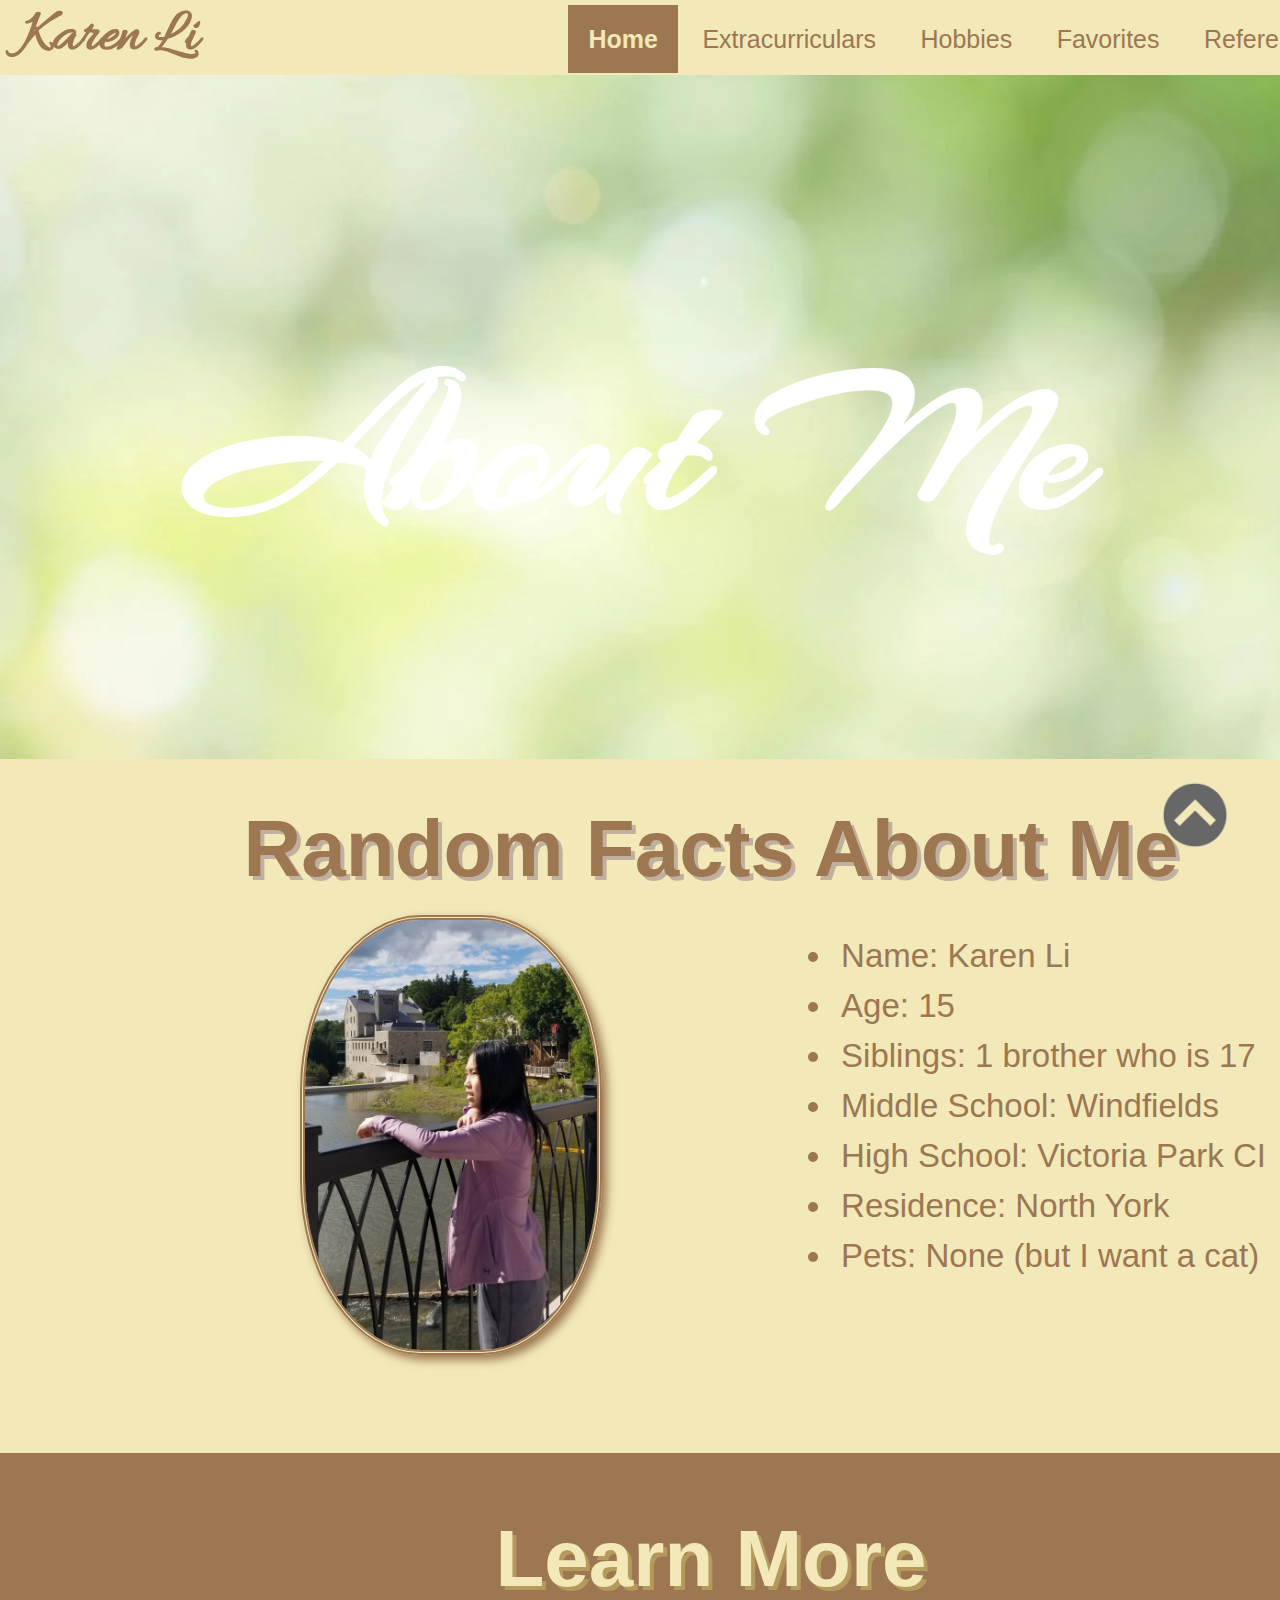
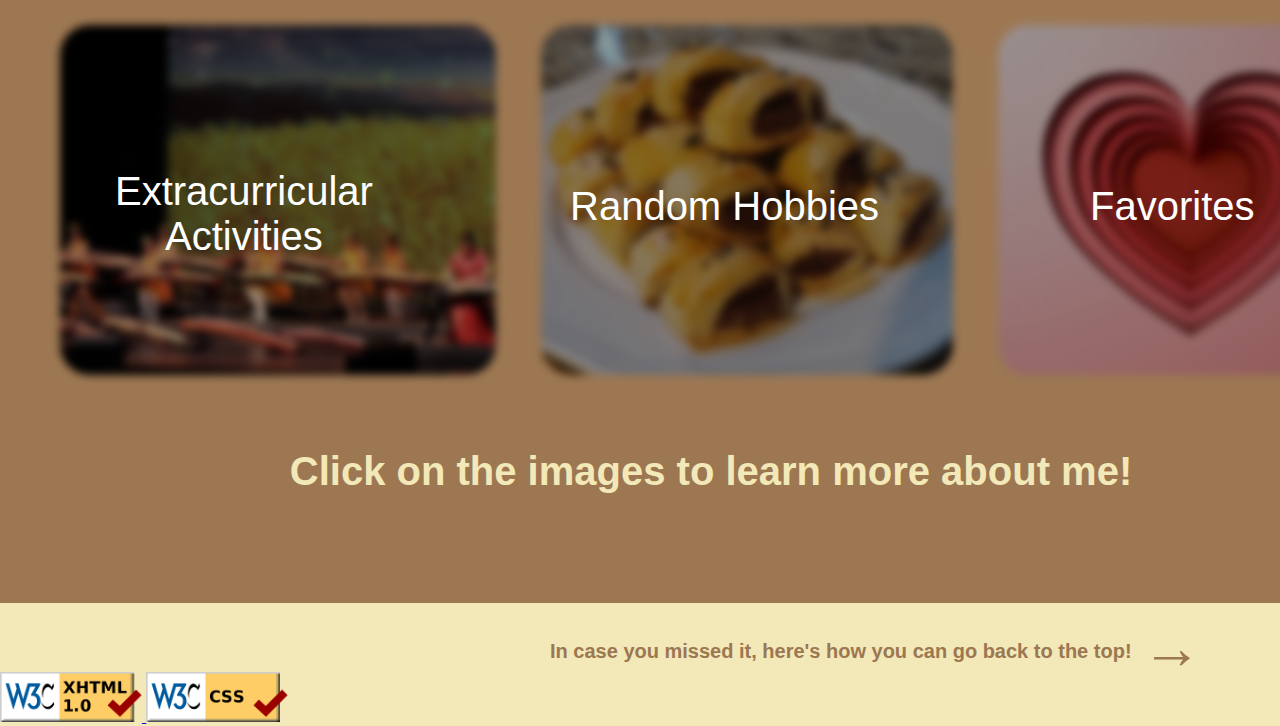
<file: index.html>
<!--Home page-->
<!doctype html>
<html lang = "EN">
	<head>
		<meta charset = "UTF-8">
		<title>Homepage</title>
		<link rel = "stylesheet" type = "text/css" href = "style.css" />

		<!--fonts-->
		<link rel="preconnect" href="https://fonts.gstatic.com">
		<link href="https://fonts.googleapis.com/css2?family=Arizonia&family=Architects+Daughter&family=Great+Vibes&family=Merienda+One&family=Allura&display=swap" rel="stylesheet">
	</head>
	
	<body>
		<div id = "wrapper">
			<!-- Navigation Bar -->
			<div class = "navBar" id = "top">
				<h1>Karen Li</h1>
				<div class = "navBarButton">
					<h2 id = "selected">Home</h2>
					<a href = "extracurriculars.html">Extracurriculars</a>
					<a href = "hobbies.html">Hobbies</a>
					<a href = "favorites.html">Favorites</a>
					<a href = "references.html">References</a>
				</div>
			</div>
			
			<!-- Front cover -->
			<div class = "background-sec">
				<img src = "images/home-background.webp" alt = "background picture"/>
				<div><h1 class = "background-text">About Me</h1></div>
			</div>
			
			<!-- Brief Info about me -->
			<div class = "brief-info">
				<h1>Random Facts About Me</h1>
				<div class = "brief-info-image"><img src = "images/me.jpg" alt = "Picture of me" /></div>
				<div class = "brief-info-text">
					<ul>
						<li>Name: Karen Li</li>
						<li>Age: 15</li>
						<li>Siblings: 1 brother who is 17</li>
						<li>Middle School: Windfields</li>
						<li>High School: Victoria Park CI</li>
						<li>Residence: North York</li>
						<li>Pets: None (but I want a cat)</li>
					</ul>	
				</div>
			</div>
			
			<!-- Learn More Section -->
			<div class = "learn-more">
				<h1>Learn More</h1>
				<div class = "container">
					<a href="extracurriculars.html"><img src = "images/home-extracurri.jpg" alt = "Extracurriculars Picture" /></a>
					<a href="hobbies.html"><img src = "images/home-hobbies.jpg" alt = "Hobbies Picture" /></a>
					<a href="favorites.html"><img src = "images/home-favorites.jpg" alt = "Favorites Picture" /></a>
					<div class = "learn-more-text" id = "extracurriculars-text">
						<a href = "extracurriculars.html">Extracurricular <br> Activities</a>
					</div>
					<div class = "learn-more-text" id = "hobbies-text">
						<a href = "hobbies.html">Random Hobbies</a>
					</div>
					<div class = "learn-more-text" id = "favorites-text">
						<a href = "favorites.html">Favorites</a>
					</div>
				</div>
				
				<h2>Click on the images to learn more about me!</h2>
			</div>
			
			<!-- Go back to the top icon-->
			<div class = "icon">
				<a href = #top>
					<img src = "images/backIcon.jpg" alt = "Back Icon"/>
				</a>
				<span class = "back-text">Back to Top</span>
			</div>
			
			<!-- Text telling user to go back to top -->
			<div class = "back-to-top">
				<h1>In case you missed it, here's how you can go back to the top! </h1>
			</div>
			
			<!-- Validation -->
			<div class = "validation">
				<a href = "https://validator.w3.org/nu/?doc=https%3A%2F%2Fkarenli01.github.io%2FHome%2F">
					<img src = "images/html-validator.png" alt = "html validator image" />
				</a>
				<a href = "https://jigsaw.w3.org/css-validator/validator?uri=https%3A%2F%2Fkarenli01.github.io%2FHome%2Fstyle.css&profile=css3svg&usermedium=all&warning=1&vextwarning=&lang=en">
					<img src = "images/css-validator.png" alt = "css validator image" />
				</a>
			</div>	
		</div>
	</body>
</html>
</file>
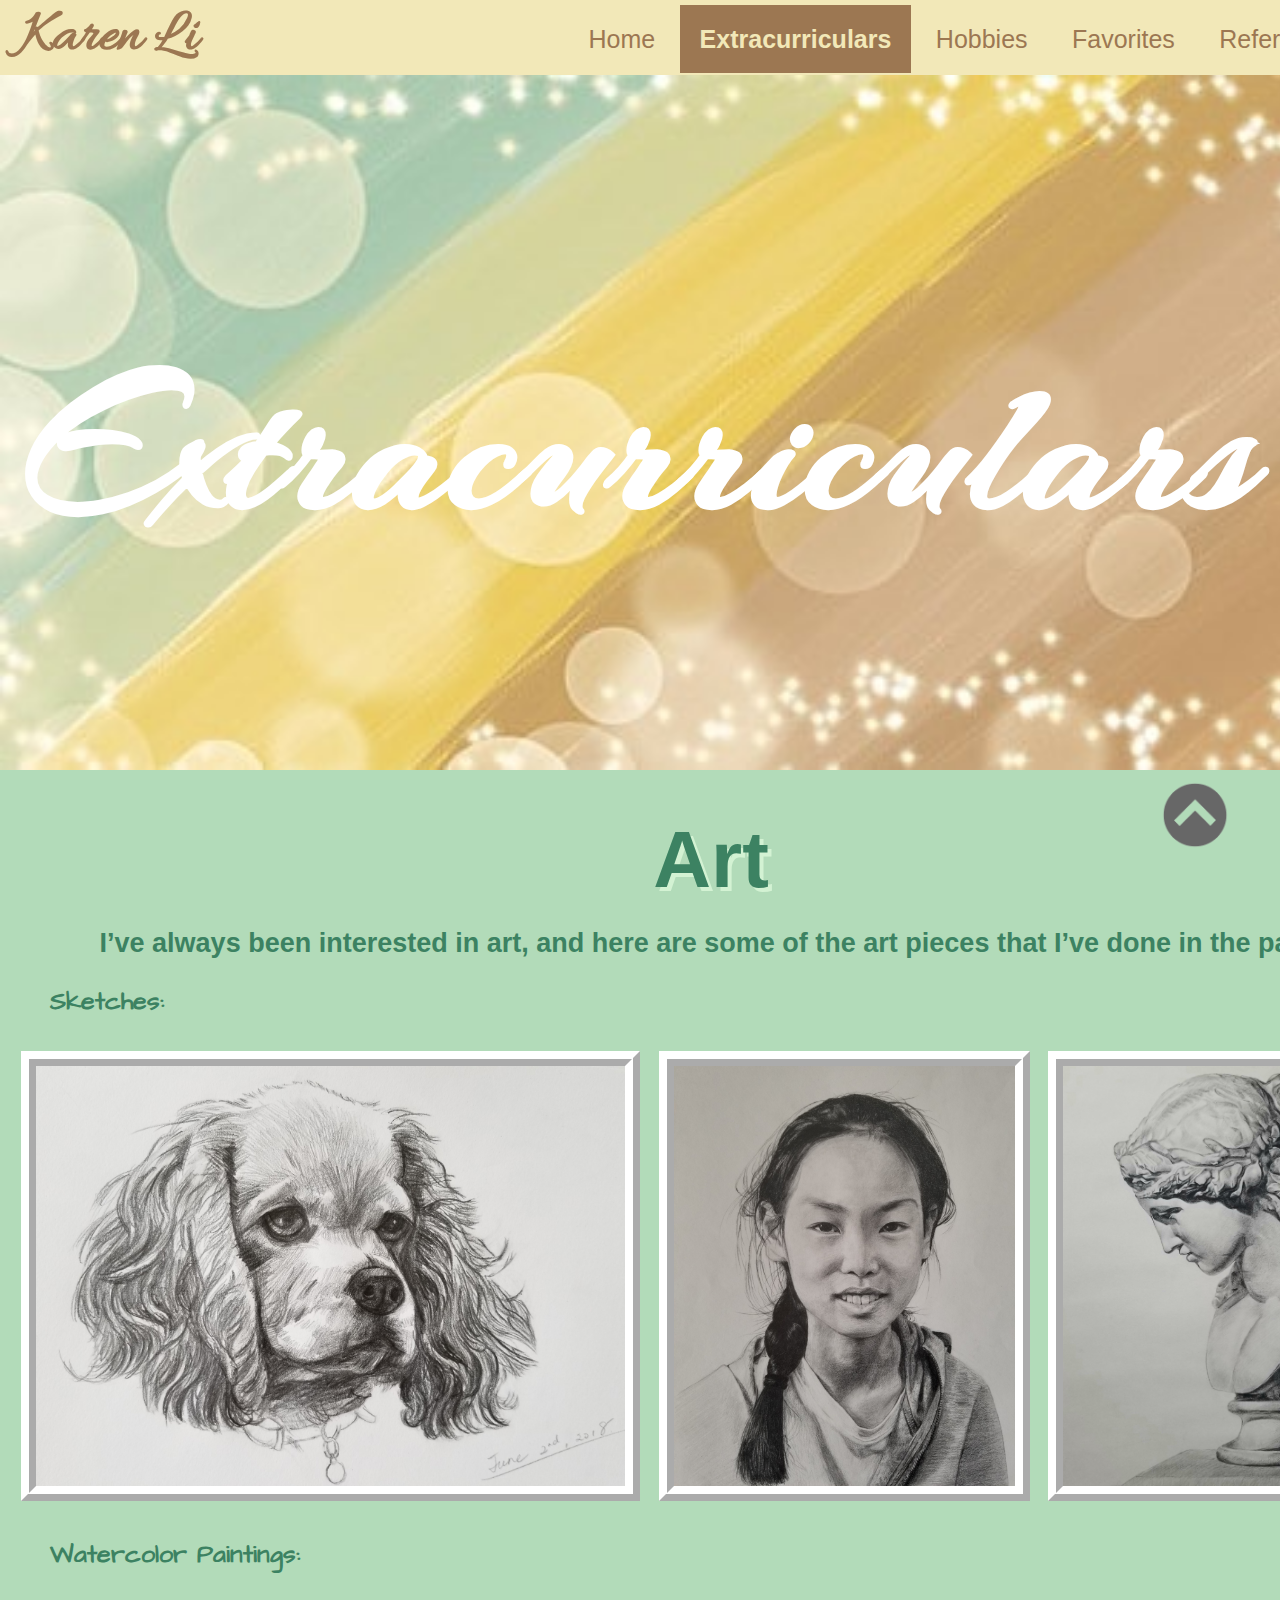
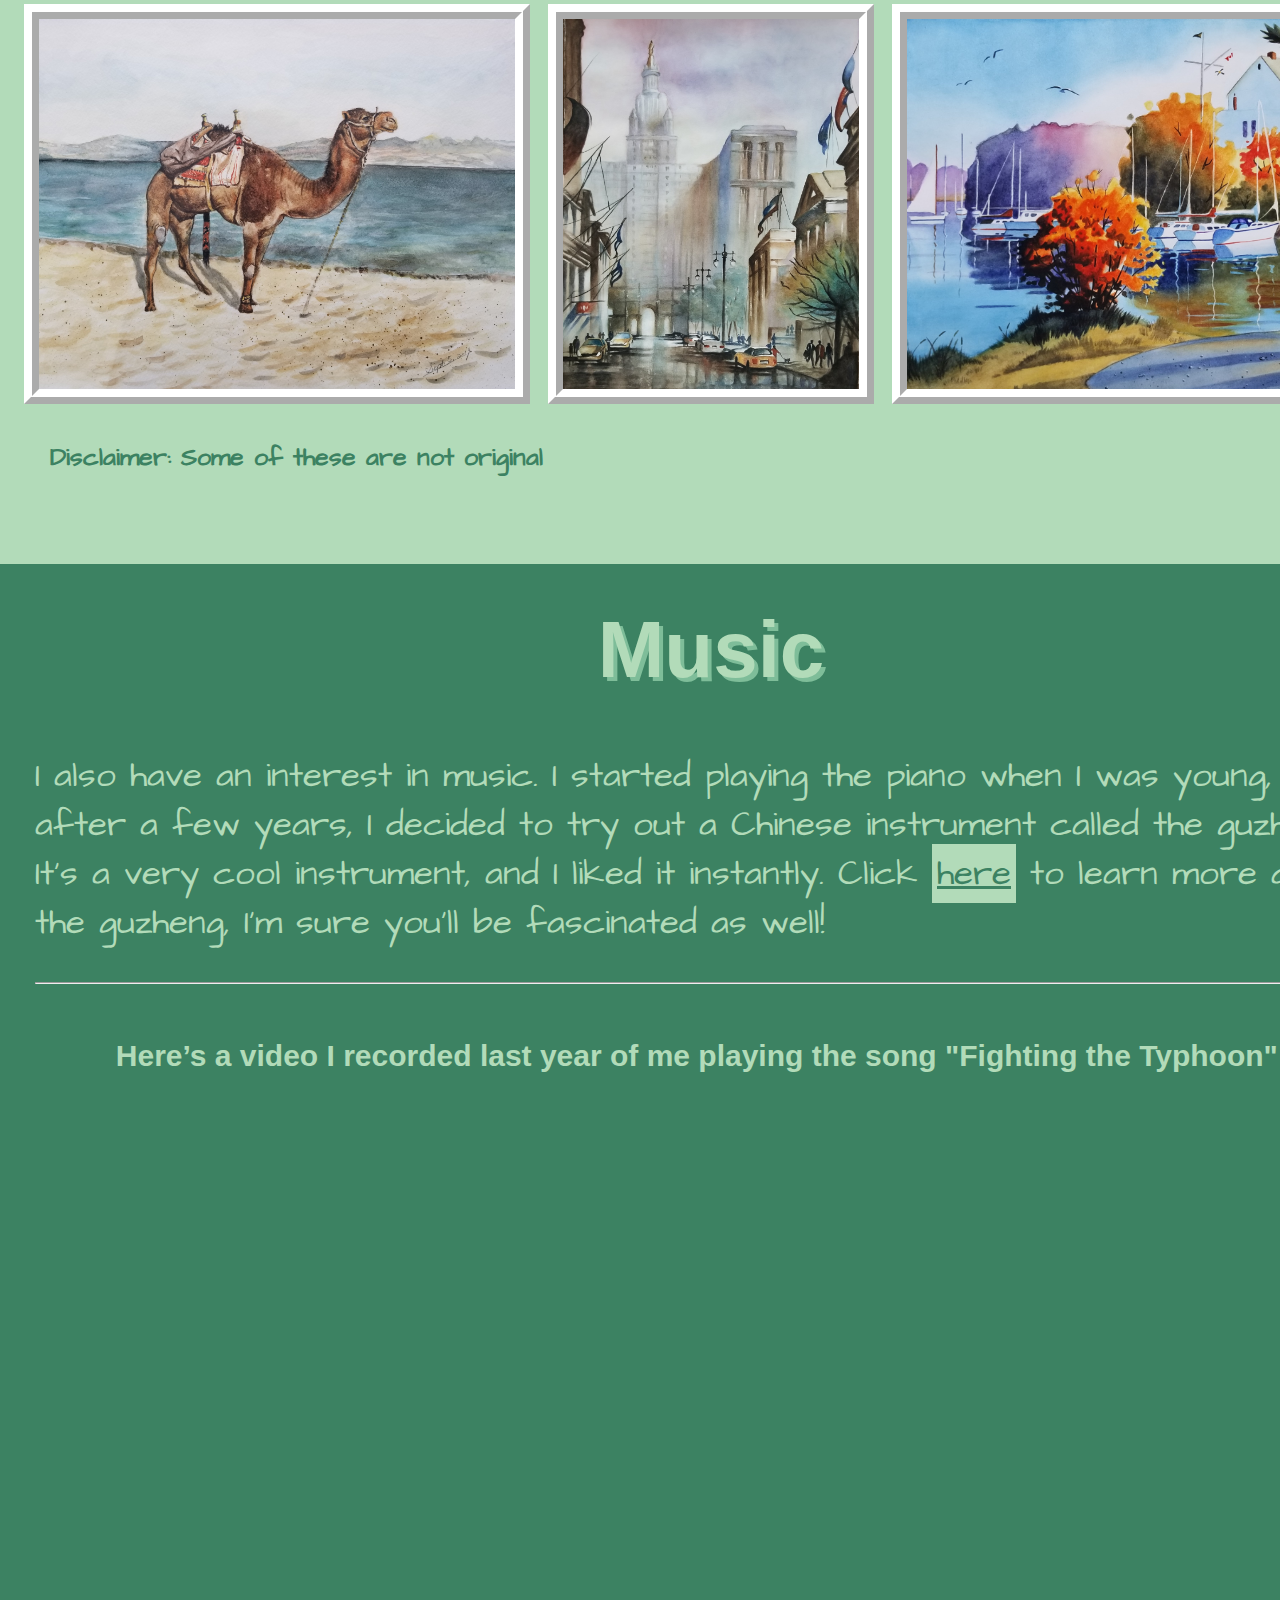
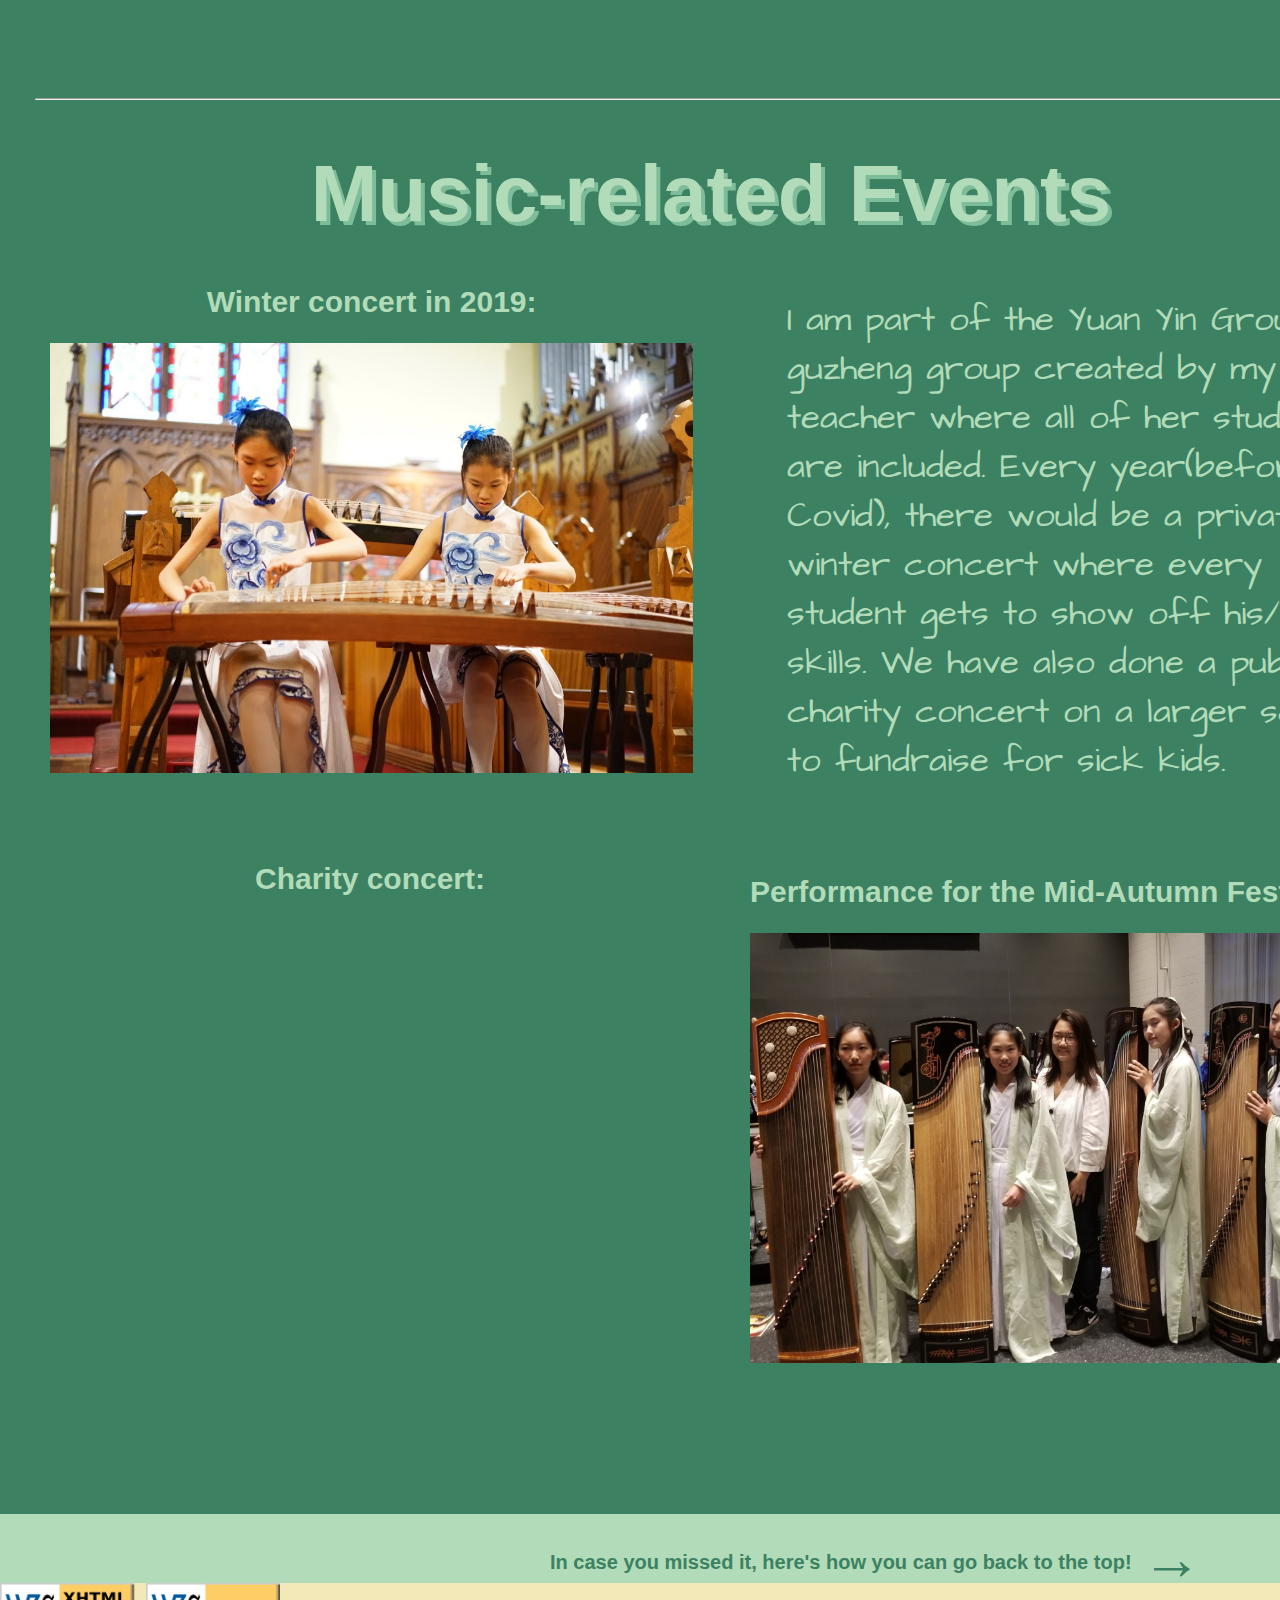
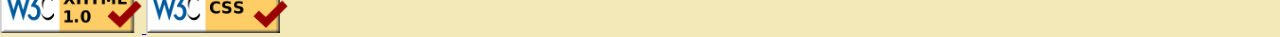
<file: extracurriculars.html>
<!--Extracurriculars page-->
<!doctype html>
<html lang = "EN">
	<head>
		<meta charset = "UTF-8">
		<title>Extracurricular Activities</title>
		<link rel = "stylesheet" type = "text/css" href = "style.css" />

		<!--fonts-->
		<link rel="preconnect" href="https://fonts.gstatic.com">
		<link href="https://fonts.googleapis.com/css2?family=Arizonia&family=Architects+Daughter&family=Great+Vibes&family=Merienda+One&family=Allura&display=swap" rel="stylesheet">
	</head>
	
	<body class = "extracurriculars">
		<div id = "wrapper">
			<!-- Navigation Bar -->
			<div class = "navBar" id = "top">
				<h1>Karen Li</h1>
				<div class = "navBarButton">
					<a href = "index.html">Home</a>
					<h2 id = "selected">Extracurriculars</h2>
					<a href = "hobbies.html">Hobbies</a>
					<a href = "favorites.html">Favorites</a>
					<a href = "references.html">References</a>
				</div>
			</div>
			
			<!-- Front cover -->
			<div class = "background-sec">
				<img src = "images/extracurriculars-background.jpg" alt = "background picture"/>
				<div><h1 class = "background-text">Extracurriculars</h1></div>
			</div>
			
			<!-- Art section -->
			<div class = "art">
				<h1>Art</h1>
				<h2>I’ve always been interested in art, and here are some of the art pieces that I’ve done in the past:</h2>
				<p>Sketches:</p>
				<div class = "sketches">
					<img src = "images/sketch1.jpg" alt = "my artwork" />
					<img src = "images/sketch2.jpg" alt = "my artwork" />
					<img src = "images/sketch3.jpg" alt = "my artwork" />
				</div>
				<p>Watercolor Paintings:</p>
				<div class = "paintings">
					<img src = "images/painting1.jpg" alt = "my artwork" />
					<img src = "images/painting2.jpg" alt = "my artwork" />
					<img src = "images/painting3.jpg" alt = "my artwork" />
				</div>
				<p>Disclaimer: Some of these are not original</p>
			</div>
			
			<!-- Music section -->
			<div class = "music">
				<h1>Music</h1>
				<p>
					I also have an interest in music. I started playing the piano when I was young, but after a few years, I decided to try out a 
					Chinese instrument called the guzheng. It’s a very cool instrument, and I liked it instantly. Click 
					<a href = "https://en.wikipedia.org/wiki/Guzheng">here</a> to learn more about the guzheng, I’m sure you’ll be fascinated as well! 
				</p>
				<hr>
				<h2>Here’s a video I recorded last year of me playing the song &quot;Fighting the Typhoon&quot; :</h2>
				<iframe id = "vid1" src="https://www.youtube.com/embed/RfF62JiiatY" title="YouTube video player" allow="accelerometer; autoplay; clipboard-write; encrypted-media; gyroscope; picture-in-picture" allowfullscreen></iframe>
				
				<hr>
				
				<!--Music Events section-->
				<h1>Music-related Events</h1>
				<div class = "event1">
					<h2 id = "event1">Winter concert in 2019:</h2>
					<img src = "images/event1.jpg" alt = "image of a performance"/>
				</div>
				
				<p class = "event-text">
					I am part of the Yuan Yin Group, a guzheng group created by my teacher where all of her students are included. Every year(before Covid), 
					there would be a private winter concert where every student gets to show off his/her skills. We have also done a public charity concert on a
					larger scale to fundraise for sick kids.
				</p>
				
				<div class = "event2">
					<h2>Charity concert:</h2>
					<iframe id = "vid2" src="https://www.youtube.com/embed/Hv77-uKH-is" title="YouTube video player" allow="accelerometer; autoplay; clipboard-write; encrypted-media; gyroscope; picture-in-picture" allowfullscreen></iframe>
				</div>
				
				<div class = "event3" >
					<h2>Performance for the Mid-Autumn Festival:</h2>
					<img src = "images/event3.jpg" alt = "image of a performance"/>
				</div>

			</div>
			
			<!-- Text telling user to go back to top -->
			<div class = "back-to-top" id = "extracurriculars-back">
				<h1>In case you missed it, here's how you can go back to the top! </h1>
			</div>
			
			<!-- Go back to the top icon-->
			<div class = "icon">
				<a href = #top>
					<img src = "images/backIcon.jpg" alt = "Back Icon"/>
				</a>
				<span class = "back-text" id = "extracurriculars-icon">Back to Top</span>
			</div>
			
			<!-- Validation -->
			<div class = "validation">
				<a href = "https://validator.w3.org/nu/?doc=https%3A%2F%2Fkarenli01.github.io%2FHome%2Fextracurriculars.html">
					<img src = "images/html-validator.png" alt = "html validator image" />
				</a>
				<a href = "https://jigsaw.w3.org/css-validator/validator?uri=https%3A%2F%2Fkarenli01.github.io%2FHome%2Fstyle.css&profile=css3svg&usermedium=all&warning=1&vextwarning=&lang=en">
					<img src = "images/css-validator.png" alt = "css validator image" />
				</a>
			</div>	
		</div>
	</body>
</html>
</file>
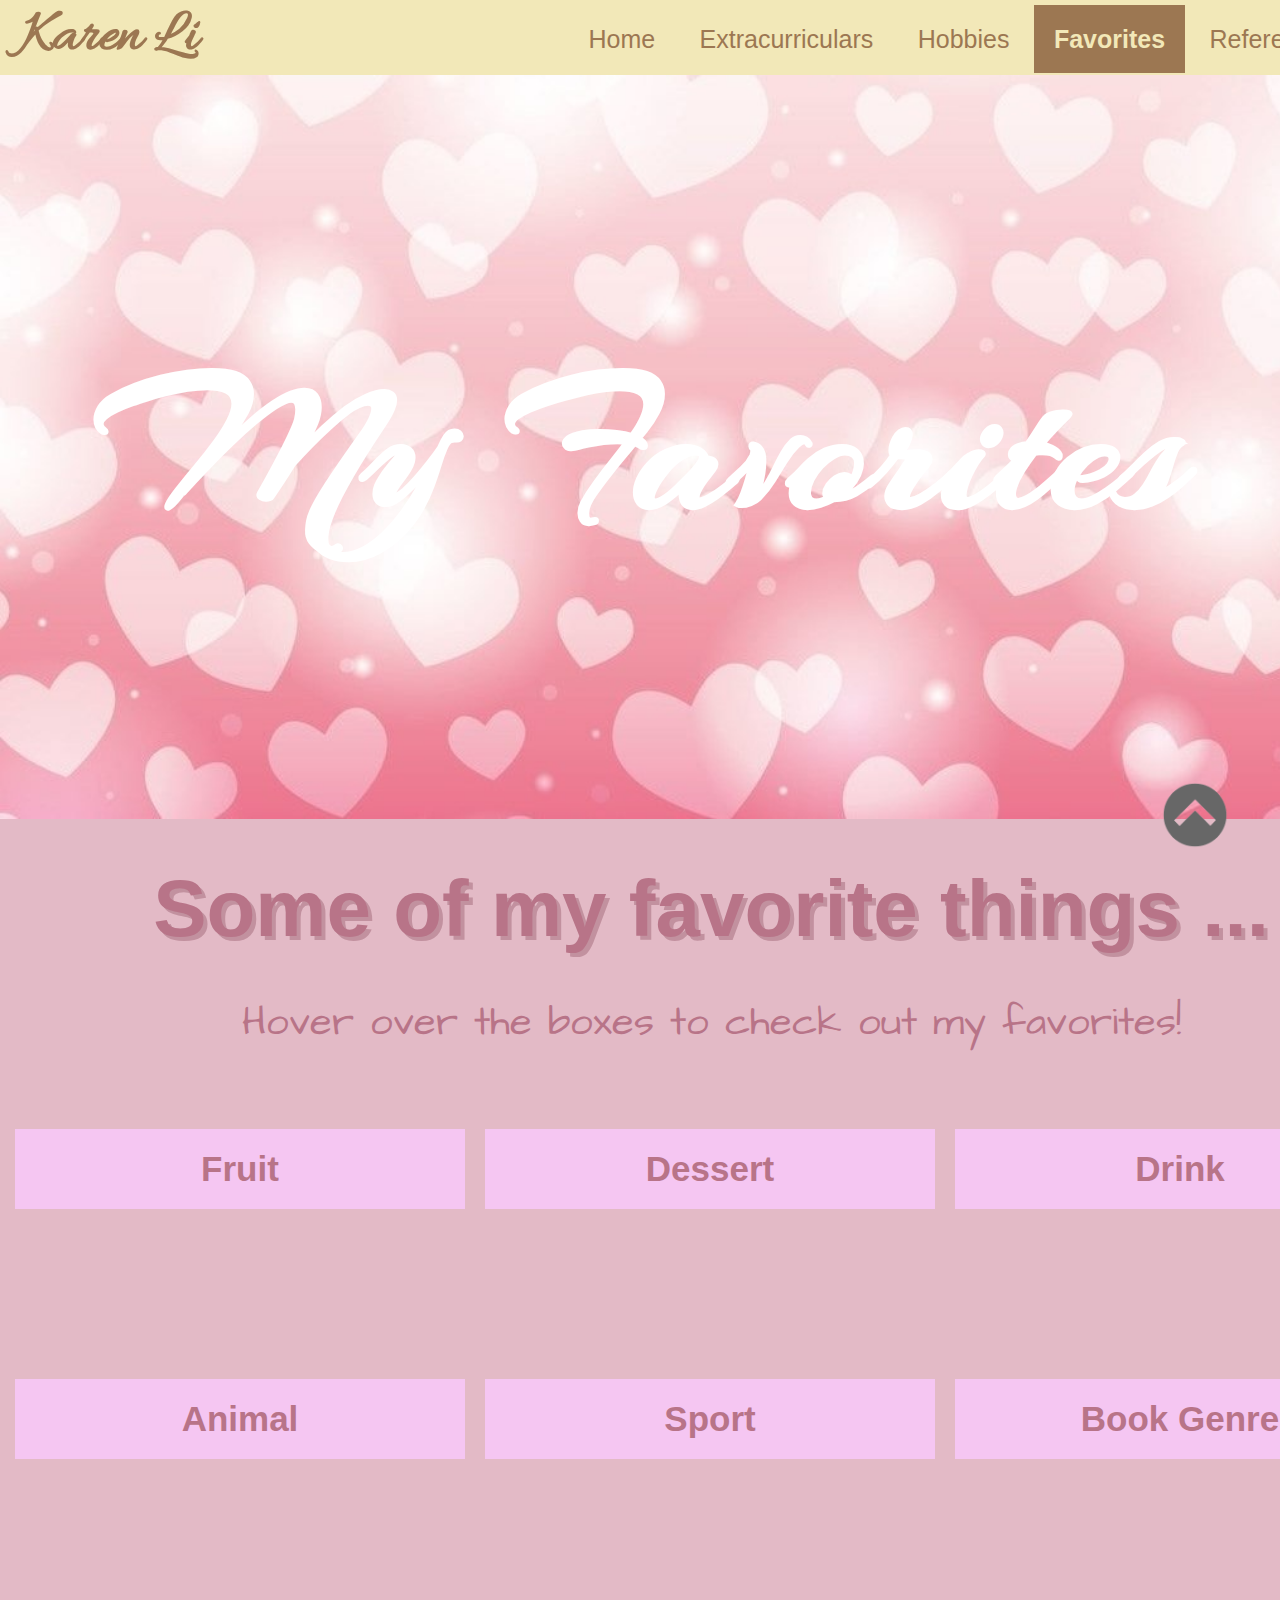
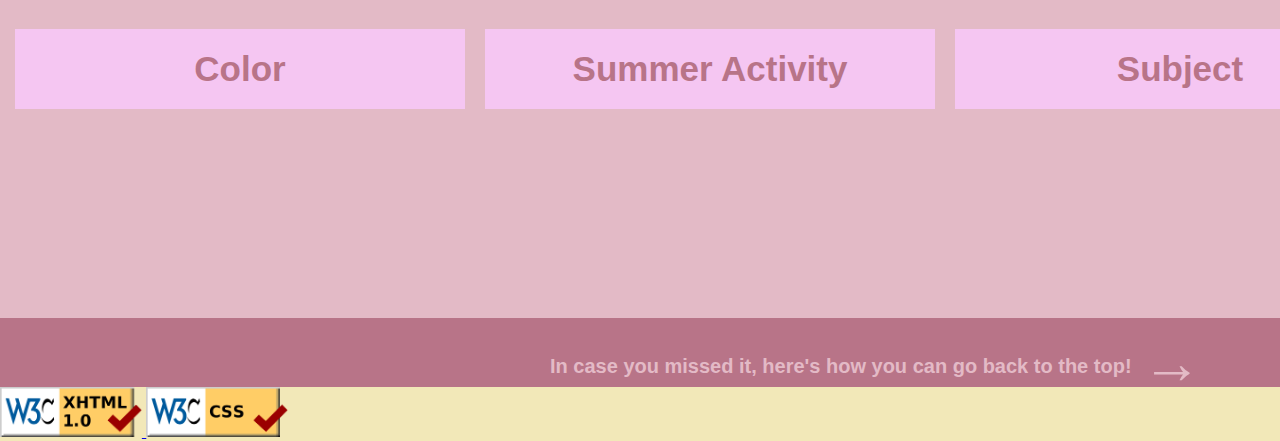
<file: favorites.html>
<!--Favorites page-->
<!doctype html>
<html lang = "EN">
	<head>
		<meta charset = "UTF-8">
		<title>Favorites</title>
		<link rel = "stylesheet" type = "text/css" href = "style.css" />

		<!--fonts-->
		<link rel="preconnect" href="https://fonts.gstatic.com">
		<link href="https://fonts.googleapis.com/css2?family=Arizonia&family=Architects+Daughter&family=Great+Vibes&family=Merienda+One&family=Allura&display=swap" rel="stylesheet">
	</head>
	
	<body class = "favorites">
		<div id = "wrapper">
			<!-- Navigation Bar -->
			<div class = "navBar" id = "top">
				<h1>Karen Li</h1>
				<div class = "navBarButton">
					<a href = "index.html">Home</a>
					<a href = "extracurriculars.html">Extracurriculars</a>
					<a href = "hobbies.html">Hobbies</a>
					<h2 id = "selected">Favorites</h2>
					<a href = "references.html">References</a>
				</div>
			</div>
			
			<!-- Front cover -->
			<div class = "background-sec">
				<img src = "images/favorites-background.jpg" alt = "background picture"/>
				<div><h1 class = "background-text">My Favorites</h1></div>
			</div>
			
			<!-- Actual Content -->
			<div class = "favorites-content">
				<h1>Some of my favorite things ...</h1>
				<p>Hover over the boxes to check out my favorites!</p>
				<div class = "fav1">
					<h2>Fruit</h2>
					<p>DURIAN!</p>
				</div>
				
				<div class = "fav2">
					<h2>Dessert</h2>
					<p>cheesecake, Oreo ice cream, mango pudding...(too many to list)</p>
				</div>
				
				<div class = "fav3">
					<h2>Drink</h2>
					<p>bubble tea</p>
				</div>
			
				<div class = "fav4">
					<h2>Animal</h2>
					<p>cat, quoka, hamster</p>
				</div>
				
				<div class = "fav5">
					<h2>Sport</h2>
					<p>Nope!</p>
				</div>
				
				<div class = "fav6">
					<h2>Book Genre</h2>
					<p>fantasy, historical/realistic fiction</p>
				</div>
				
				<div class = "fav7">
					<h2>Color</h2>
					<div class = "color color1"></div>
					<div class = "color color2"></div>
				</div>
				
				<div class = "fav8">
					<h2>Summer Activity</h2>
					<p>picnicking, travelling</p>
				</div>
				<div class = "fav8">
					<h2>Subject</h2>
					<p>science, music</p>
				</div>
			</div>
			
			<!-- Text telling user to go back to top -->
			<div class = "back-to-top" id = "favorites-back">
				<h1>In case you missed it, here's how you can go back to the top! </h1>
			</div>
			
			<!-- Go back to the top icon-->
			<div class = "icon">
				<a href = #top>
					<img src = "images/backIcon.jpg" alt = "Back Icon"/>
				</a>
				<span class = "back-text" id = "favorites-icon">Back to Top</span>
			</div>
			
			<!-- Validation -->
			<div class = "validation">
				<a href = "https://validator.w3.org/nu/?doc=https%3A%2F%2Fkarenli01.github.io%2FHome%2Ffavorites.html">
					<img src = "images/html-validator.png" alt = "html validator image" />
				</a>
				<a href = "https://jigsaw.w3.org/css-validator/validator?uri=https%3A%2F%2Fkarenli01.github.io%2FHome%2Fstyle.css&profile=css3svg&usermedium=all&warning=1&vextwarning=&lang=en">
					<img src = "images/css-validator.png" alt = "css validator image" />
				</a>
			</div>	
		</div>
	</body>
</html>
</file>
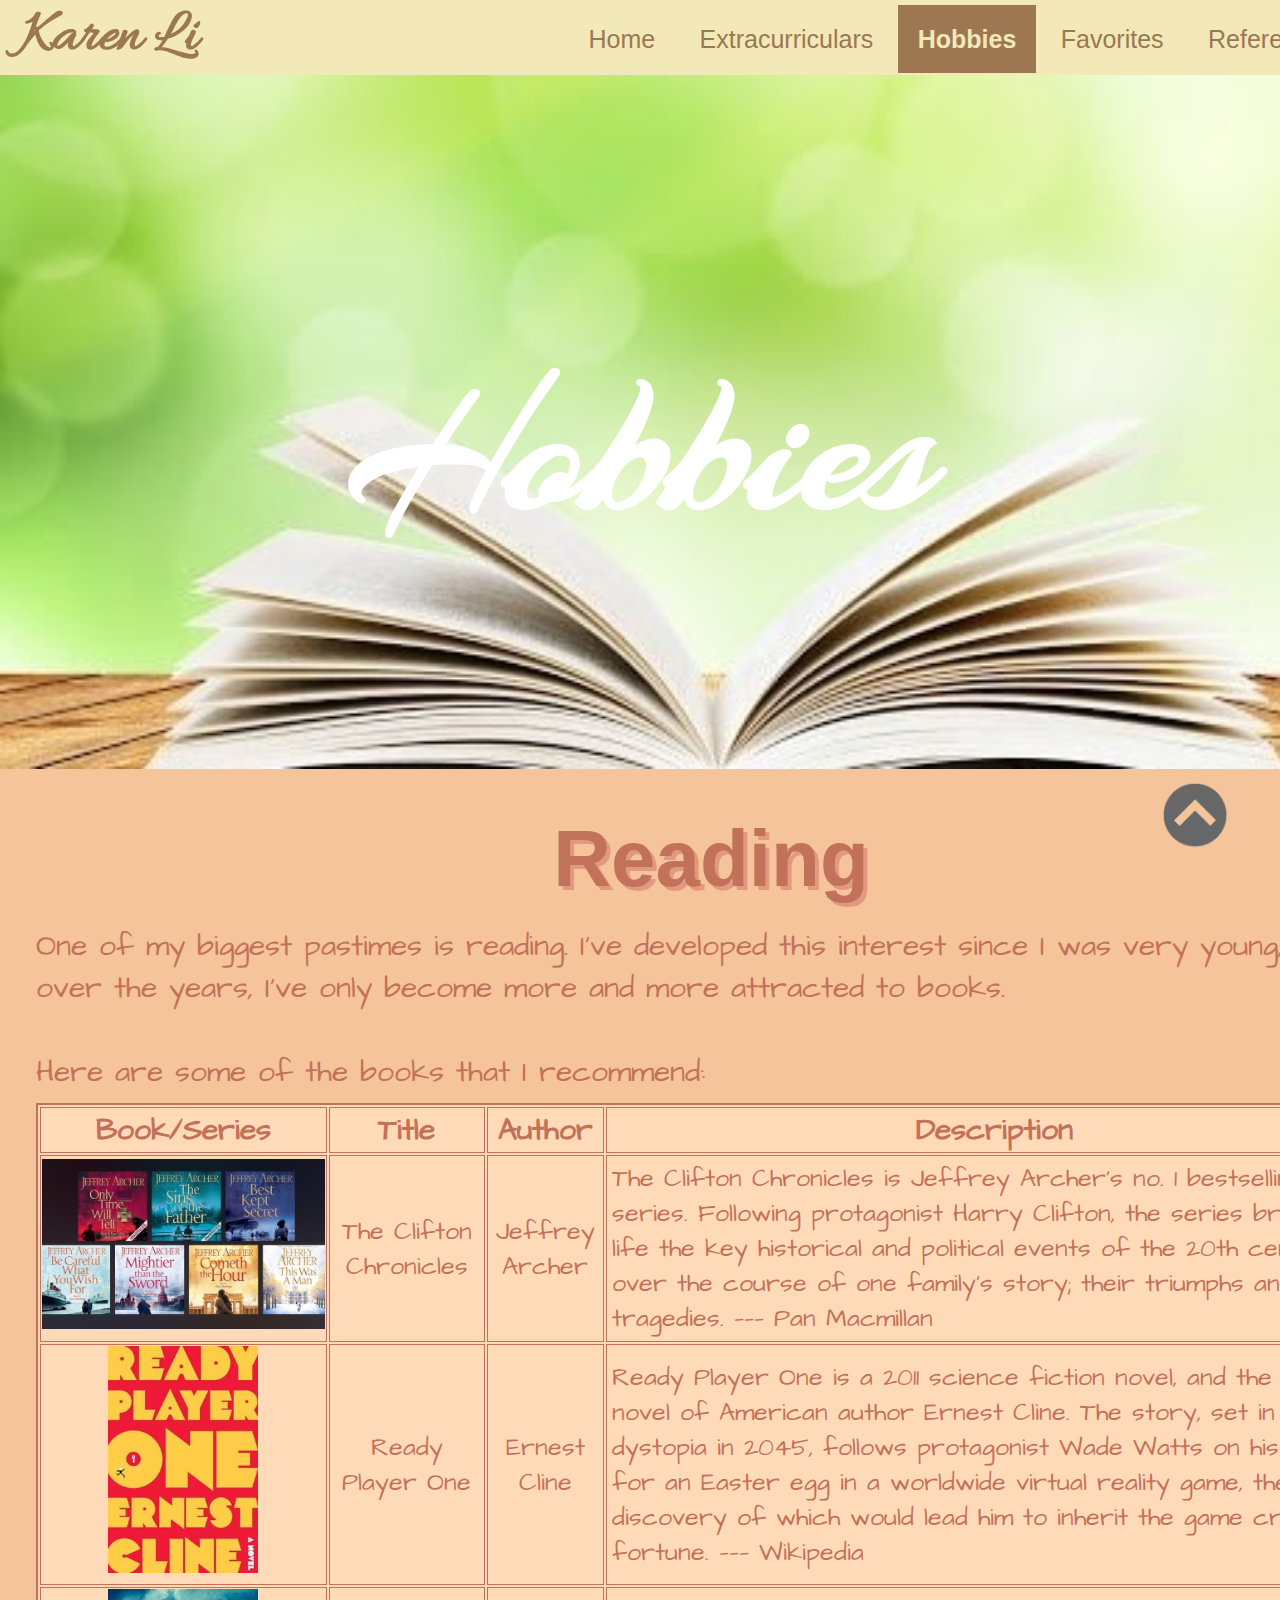
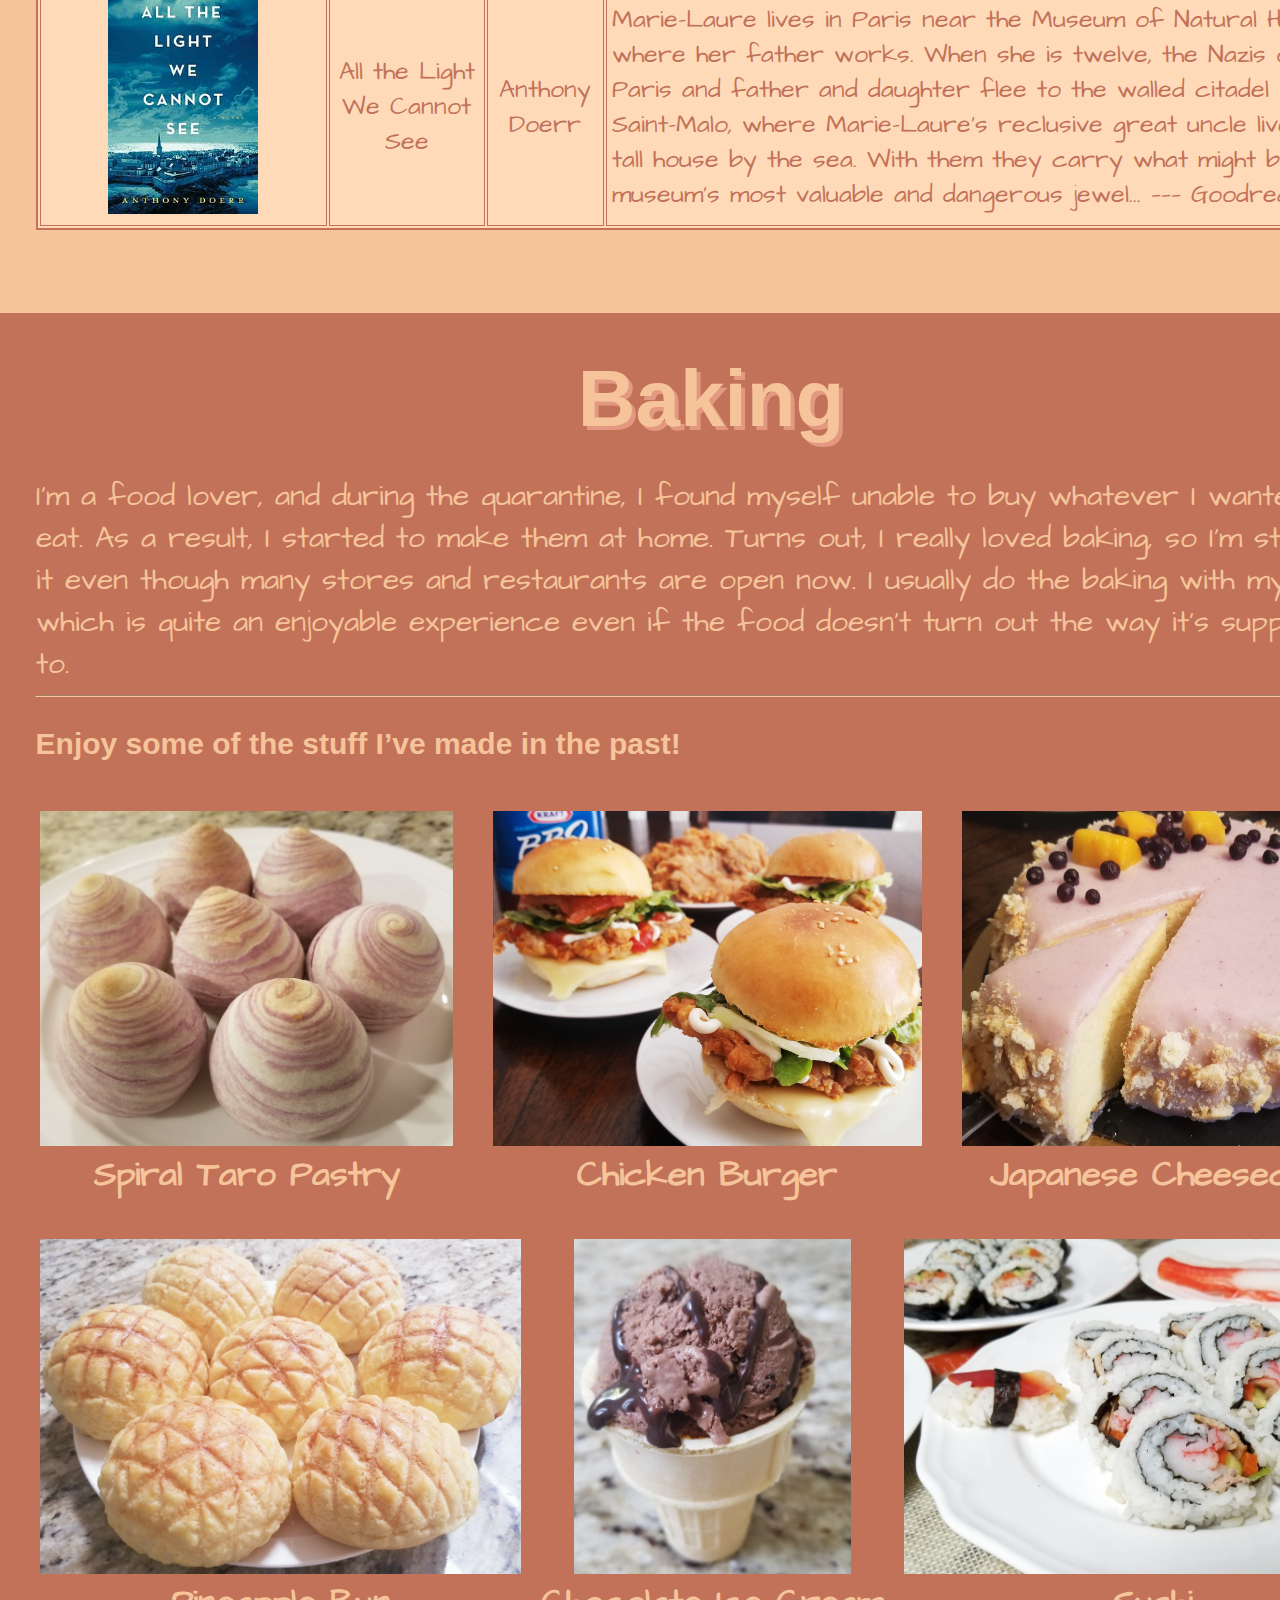
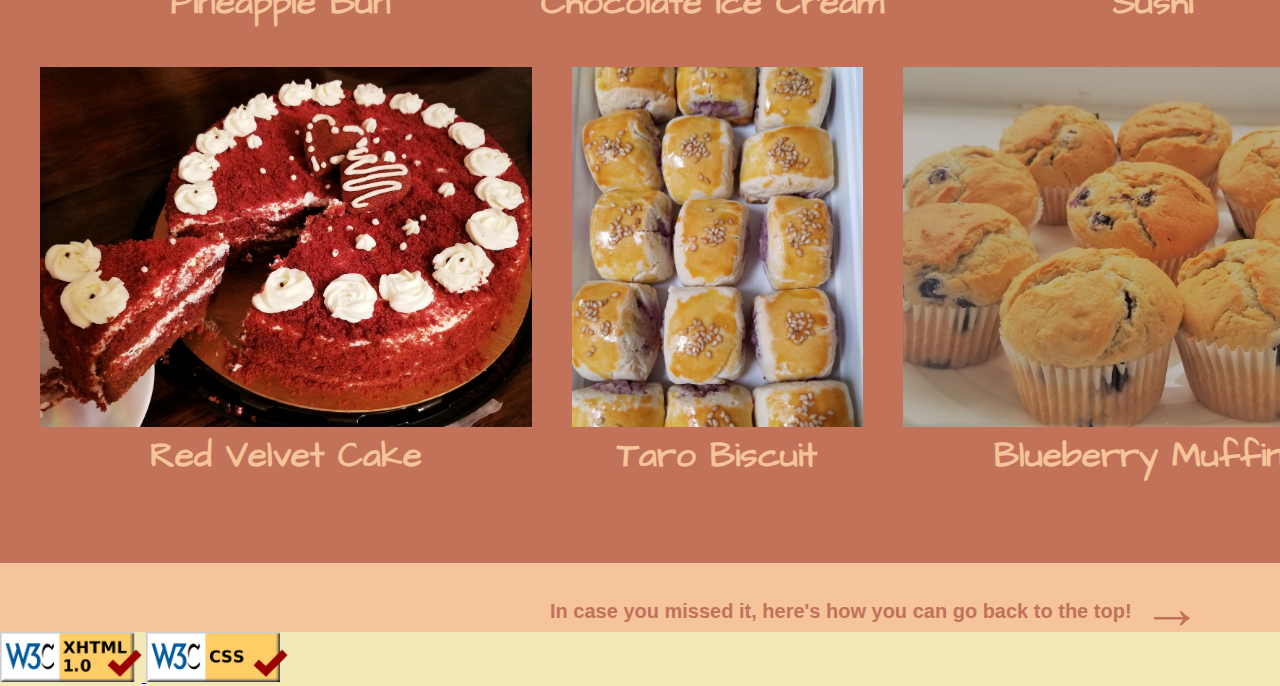
<file: hobbies.html>
<!--Hobbies page-->
<!doctype html>
<html lang = "EN">
	<head>
		<meta charset = "UTF-8">
		<title>Hobbies</title>
		<link rel = "stylesheet" type = "text/css" href = "style.css" />

		<!--fonts-->
		<link rel="preconnect" href="https://fonts.gstatic.com">
		<link href="https://fonts.googleapis.com/css2?family=Arizonia&family=Architects+Daughter&family=Great+Vibes&family=Merienda+One&family=Allura&display=swap" rel="stylesheet">
	</head>
	
	<body class = "hobbies">
		<div id = "wrapper">
			<!-- Navigation Bar -->
			<div class = "navBar" id = "top">
				<h1>Karen Li</h1>
				<div class = "navBarButton">
					<a href = "index.html">Home</a>
					<a href = "extracurriculars.html">Extracurriculars</a>
					<h2 id = "selected">Hobbies</h2>
					<a href = "favorites.html">Favorites</a>
					<a href = "references.html">References</a>
				</div>
			</div>
			
			<!-- Front cover -->
			<div class = "background-sec" id = "background-hobbies">
				<img src = "images/hobbies-background.jpg" alt = "background picture"/>
				<div><h1 class = "background-text">Hobbies</h1></div>
			</div>
			
			<!-- Reading -->
			<div class = "reading">
				<h1>Reading</h1>
				<!-- Brief text about my readying hobby -->
				<p>
					One of my biggest pastimes is reading. I’ve developed this interest since I was very young, and over the years, 
					I’ve only become more and more attracted to books. 
					<br>
					<br>
					Here are some of the books that I recommend:
				</p>
				
				<!-- Table with book recommendations -->
				<table>
					<tr>
						<th>Book/Series</th>
						<th>Title</th>
						<th>Author</th>
						<th>Description</th>
					</tr>
					<tr>
						<td><img id = "book1-image" src = "images/book1.jpg" alt = "The Clifton Chronicles image" /></td>
						<td>The Clifton Chronicles</td>
						<td>Jeffrey Archer</td>
						<td class = "description">
							The Clifton Chronicles is Jeffrey Archer's no. 1 bestselling series. Following protagonist Harry Clifton, 
							the series brings to life the key historical and political events of the 20th century over the course of one
							family's story; their triumphs and their tragedies. &mdash;&mdash;&mdash; Pan Macmillan
						</td>
					</tr>
					<tr>
						<td><img id = "book2-image" src = "images/book2.jpg" alt = "Ready Player One image" /></td>
						<td>Ready Player One</td>
						<td>Ernest Cline</td>
						<td class = "description">
							Ready Player One is a 2011 science fiction novel, and the debut novel of American author Ernest Cline. The story, 
							set in a dystopia in 2045, follows protagonist Wade Watts on his search for an Easter egg in a worldwide virtual reality  
							game, the discovery of which would lead him to inherit the game creator's fortune. &mdash;&mdash;&mdash; Wikipedia
						</td>
					</tr>
					<tr>
						<td><img id = "book3-image" src = "images/book3.jpg" alt = "All the Light We Cannot See image" /></td>
						<td>All the Light We Cannot See</td>
						<td>Anthony Doerr</td>
						<td class = "description">
							Marie-Laure lives in Paris near the Museum of Natural History, where her father works. When she is twelve, the Nazis occupy
							Paris and father and daughter flee to the walled citadel of Saint-Malo, where Marie-Laure’s reclusive great uncle lives in a tall
							house by the sea. With them they carry what might be the museum’s most valuable and dangerous jewel... &mdash;&mdash;&mdash; Goodreads
						</td>
					</tr>
				</table>
			</div>
			
			<!-- Baking -->
			<div class = "baking">
				<h1>Baking</h1>
				<p>
					I’m a food lover, and during the quarantine, I found myself unable to buy whatever I wanted to eat. As a result, I started to make them at home.
					Turns out, I really loved baking, so I’m still doing it even though many stores and restaurants are open now. I usually do the baking with my mom,
					which is quite an enjoyable experience even if the food doesn’t turn out the way it’s supposed to. 
				</p>
				<hr>
				<h2>Enjoy some of the stuff I’ve made in the past!</h2>
				<div class = "left-pic">
					<img src = "images/baking1.jpg" alt = "Spiral Taro Pastry image" />
					<h3>Spiral Taro Pastry</h3>
				</div>
				<div>
					<img src = "images/baking2.jpg" alt = "Chicken Burger image" />
					<h3>Chicken Burger</h3>
				</div>
				<div>
					<img src = "images/baking3.jpg" alt = "Japanese Cheesecake image" />
					<h3>Japanese Cheesecake</h3>
				</div>
				<div class = "left-pic">
					<img src = "images/baking4.jpg" alt = "Pineapple Bun image" />
					<h3>Pineapple Bun</h3>
				</div>
				<div>
					<img src = "images/baking5.jpg" alt = "Chocolate Ice Cream image" />
					<h3>Chocolate Ice Cream</h3>
				</div>
				<div>
					<img src = "images/baking6.jpg" alt = "Sushi image" />
					<h3>Sushi</h3>
				</div>
				<div class = "last-row left-pic">
					<img src = "images/baking7.jpg" alt = "Red Velvet Cake image" />
					<h3>Red Velvet Cake</h3>
				</div>
				<div class = "last-row">
					<img src = "images/baking8.jpg" alt = "Taro Biscuit image" />
					<h3>Taro Biscuit</h3>
				</div>
				<div class = "last-row">
					<img src = "images/baking9.jpg" alt = "Blueberry Muffin image" />
					<h3>Blueberry Muffin</h3>
				</div>
			</div>
			
			<!-- Text telling user to go back to top -->
			<div class = "back-to-top" id = "hobbies-back">
				<h1>In case you missed it, here's how you can go back to the top! </h1>
			</div>
			
			<!-- Go back to the top icon-->
			<div class = "icon">
				<a href = #top>
					<img src = "images/backIcon.jpg" alt = "Back Icon"/>
				</a>
				<span class = "back-text" id = "hobbies-icon">Back to Top</span>
			</div>
			
			<!-- Validation -->
			<div class = "validation">
				<a href = "https://validator.w3.org/nu/?doc=https%3A%2F%2Fkarenli01.github.io%2FHome%2Fhobbies.html">
					<img src = "images/html-validator.png" alt = "html validator image" />
				</a>
				<a href = "https://jigsaw.w3.org/css-validator/validator?uri=https%3A%2F%2Fkarenli01.github.io%2FHome%2Fstyle.css&profile=css3svg&usermedium=all&warning=1&vextwarning=&lang=en">
					<img src = "images/css-validator.png" alt = "css validator image" />
				</a>
			</div>	
		</div>
	</body>
</html>
</file>
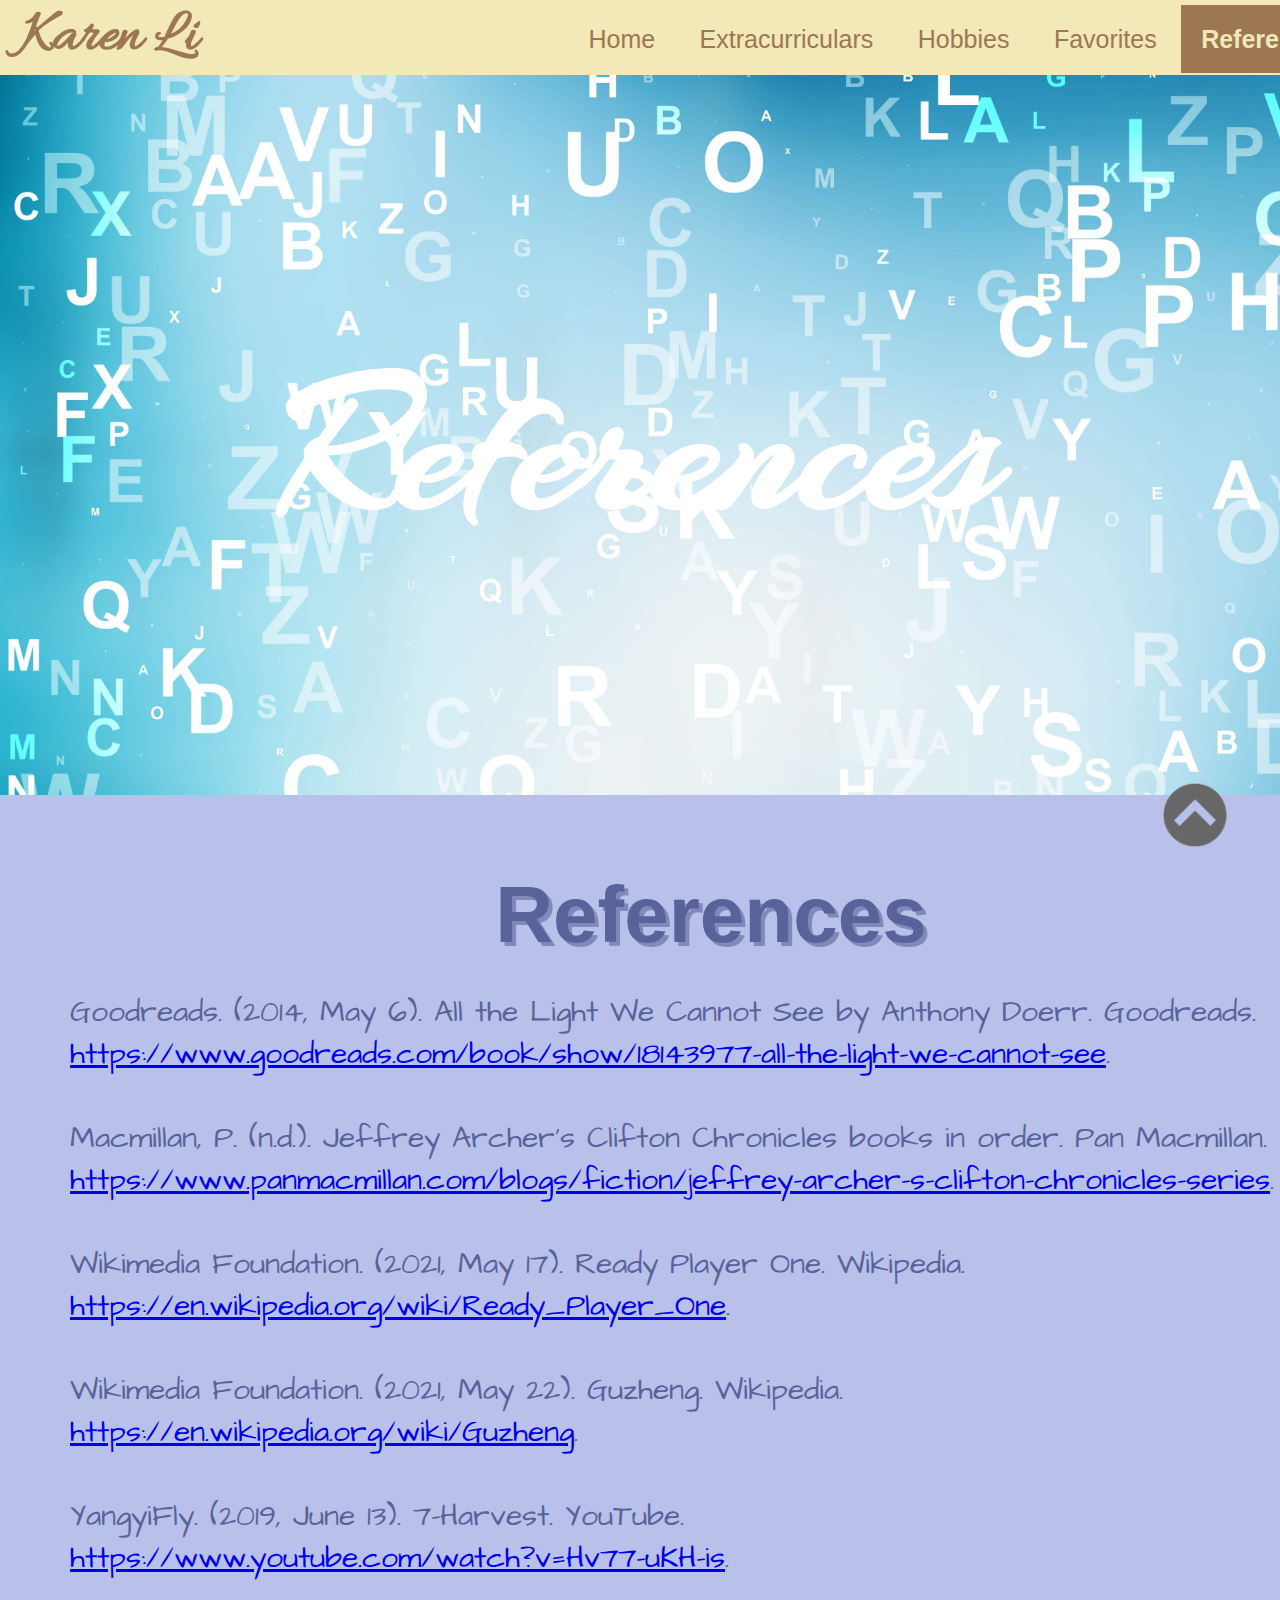
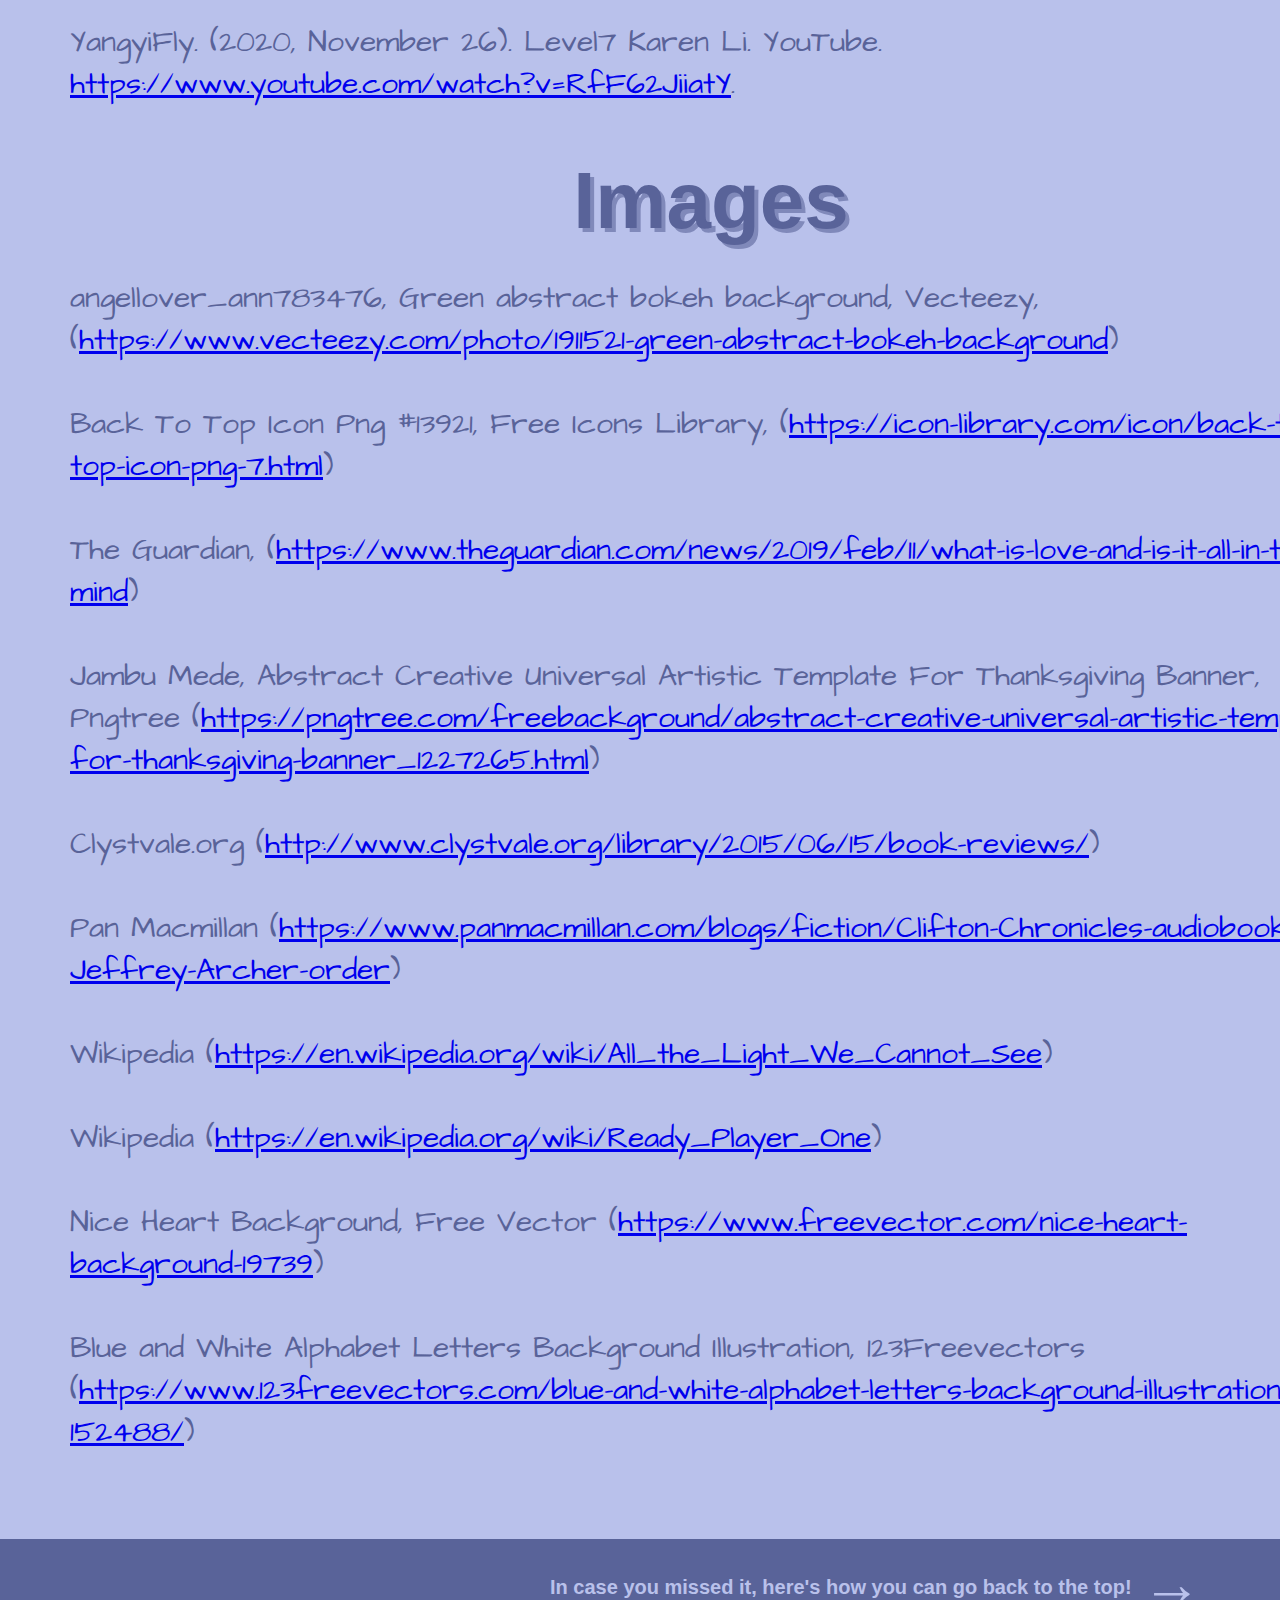
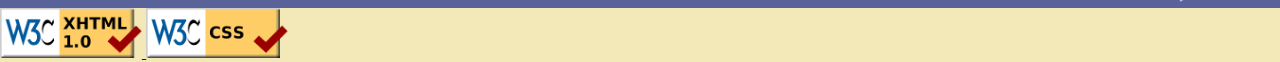
<file: references.html>
<!--Reference page-->
<!doctype html>
<html lang = "EN">
	<head>
		<meta charset = "UTF-8">
		<title>References</title>
		<link rel = "stylesheet" type = "text/css" href = "style.css" />

		<!--fonts-->
		<link rel="preconnect" href="https://fonts.gstatic.com">
		<link href="https://fonts.googleapis.com/css2?family=Arizonia&family=Architects+Daughter&family=Great+Vibes&family=Merienda+One&family=Allura&display=swap" rel="stylesheet">
	</head>
	
	<body class = "references">
		<div id = "wrapper">
			<!-- Navigation Bar -->
			<div class = "navBar" id = "top">
				<h1>Karen Li</h1>
				<div class = "navBarButton">
					<a href = "index.html">Home</a>
					<a href = "extracurriculars.html">Extracurriculars</a>
					<a href = "hobbies.html">Hobbies</a>
					<a href = "favorites.html">Favorites</a>
					<h2 id = "selected">References</h2>
				</div>
			</div>
			
			<!-- Front cover -->
			<div class = "background-sec">
				<img src = "images/references-background.jpg" alt = "background picture"/>
				<div><h1 class = "background-text">References</h1></div>
			</div>
			
			<!-- Citation list -->
			<div class = "citation-list">
				<!-- List for articles and videos -->
				<h1>References</h1>
				<p>Goodreads. (2014, May 6). All the Light We Cannot See by Anthony Doerr. Goodreads. 
					<a href = "https://www.goodreads.com/book/show/18143977-all-the-light-we-cannot-see">https://www.goodreads.com/book/show/18143977-all-the-light-we-cannot-see</a>.
					<br><br>
					Macmillan, P. (n.d.). Jeffrey Archer's Clifton Chronicles books in order. Pan Macmillan. 
					<a href = "https://www.panmacmillan.com/blogs/fiction/jeffrey-archer-s-clifton-chronicles-series.">https://www.panmacmillan.com/blogs/fiction/jeffrey-archer-s-clifton-chronicles-series</a>.
					<br><br>
					Wikimedia Foundation. (2021, May 17). Ready Player One. Wikipedia. 
					<a href = "https://en.wikipedia.org/wiki/Ready_Player_One">https://en.wikipedia.org/wiki/Ready_Player_One</a>.
					<br><br>
					Wikimedia Foundation. (2021, May 22). Guzheng. Wikipedia. 
					<a href = "https://en.wikipedia.org/wiki/Guzheng">https://en.wikipedia.org/wiki/Guzheng</a>. 
					<br><br>
					YangyiFly. (2019, June 13). 7-Harvest. YouTube. <br>
					<a href = "https://www.youtube.com/watch?v=Hv77-uKH-is">https://www.youtube.com/watch?v=Hv77-uKH-is</a>.
					<br><br>
					YangyiFly. (2020, November 26). Level7 Karen Li. YouTube. 
					<a href = "https://www.youtube.com/watch?v=RfF62JiiatY">https://www.youtube.com/watch?v=RfF62JiiatY</a>.
				</p>
				<!-- List for images -->
				<h1>Images</h1>
				<p>
					angellover_ann783476, Green abstract bokeh background, Vecteezy, 
					(<a href = "https://www.vecteezy.com/photo/1911521-green-abstract-bokeh-background">https://www.vecteezy.com/photo/1911521-green-abstract-bokeh-background</a>)
					<br><br>
					Back To Top Icon Png #13921, Free Icons Library, 
					(<a href = "https://icon-library.com/icon/back-to-top-icon-png-7.html">https://icon-library.com/icon/back-to-top-icon-png-7.html</a>)
					<br><br>
					The Guardian, 
					(<a href = "https://www.theguardian.com/news/2019/feb/11/what-is-love-and-is-it-all-in-the-mind">https://www.theguardian.com/news/2019/feb/11/what-is-love-and-is-it-all-in-the-mind</a>)
					<br><br>
					Jambu Mede, Abstract Creative Universal Artistic Template For Thanksgiving Banner, Pngtree
					(<a href = "https://pngtree.com/freebackground/abstract-creative-universal-artistic-template-for-thanksgiving-banner_1227265.html">https://pngtree.com/freebackground/abstract-creative-universal-artistic-template-for-thanksgiving-banner_1227265.html</a>)
					<br><br>
					Clystvale.org 
					(<a href = "http://www.clystvale.org/library/2015/06/15/book-reviews/">http://www.clystvale.org/library/2015/06/15/book-reviews/</a>)
					<br><br>
					Pan Macmillan
					(<a href = "https://www.panmacmillan.com/blogs/fiction/Clifton-Chronicles-audiobooks-Jeffrey-Archer-order">https://www.panmacmillan.com/blogs/fiction/Clifton-Chronicles-audiobooks-Jeffrey-Archer-order</a>)
					<br><br>
					Wikipedia (<a href = "https://en.wikipedia.org/wiki/All_the_Light_We_Cannot_See">https://en.wikipedia.org/wiki/All_the_Light_We_Cannot_See</a>)
					<br><br>
					Wikipedia (<a href = "https://en.wikipedia.org/wiki/Ready_Player_One">https://en.wikipedia.org/wiki/Ready_Player_One</a>)
					<br><br>
					Nice Heart Background, Free Vector 
					(<a href = "https://www.freevector.com/nice-heart-background-19739">https://www.freevector.com/nice-heart-background-19739</a>)
					<br><br>
					Blue and White Alphabet Letters Background Illustration, 123Freevectors 
					(<a href = "https://www.123freevectors.com/blue-and-white-alphabet-letters-background-illustration-152488/">https://www.123freevectors.com/blue-and-white-alphabet-letters-background-illustration-152488/</a>)
				</p>
			</div>
			
			<!-- Text telling user to go back to top -->
			<div class = "back-to-top" id = "references-back">
				<h1>In case you missed it, here's how you can go back to the top! </h1>
			</div>
			
			<!-- Go back to the top icon-->
			<div class = "icon">
				<a href = #top>
					<img src = "images/backIcon.jpg" alt = "Back Icon"/>
				</a>
				<span class = "back-text" id = "references-icon">Back to Top</span>
			</div>
			
			<!-- Validation -->
			<div class = "validation">
				<a href = "https://validator.w3.org/nu/?doc=https%3A%2F%2Fkarenli01.github.io%2FHome%2Freferences.html">
					<img src = "images/html-validator.png" alt = "html validator image" />
				</a>
				<a href = "https://jigsaw.w3.org/css-validator/validator?uri=https%3A%2F%2Fkarenli01.github.io%2FHome%2Fstyle.css&profile=css3svg&usermedium=all&warning=1&vextwarning=&lang=en">
					<img src = "images/css-validator.png" alt = "css validator image" />
				</a>
			</div>	
		</div>
	</body>
</html>
</file>
<file: style.css>
/* Remove default margin, set background color and font*/
html,body{
    margin:0;
    padding:0;
	background-color: #F2E8B8;
	font-family: "Merienda One", Helvetica, sans-serif;
}

p{
	font-family: "Architects Daughter", Helvetica, sans-serif;
}

hr{
	width: 95%;
}

/* Set fixed layout */
#wrapper{
	width: 1422px;
	margin: auto;
}

/* ----------------------------------Styles for homepage------------------------------ */
/* -----------Style the back to top icon----------- */
.icon img{
	width: 70px;
	height: 70px;
	position: fixed;
	bottom: 50px;
	right: 50px;
	filter: brightness(1.3);
}

.icon:hover img{
	filter: brightness(2);
}

.back-text{
	visibility: hidden;
	position: fixed;
	bottom: 25px;
	right: 25px;
	font-size: 20px;
	color: #5C4132;
}

.icon:hover .back-text{
	visibility: visible;
}

/* Smooth transition to top */
html{
  scroll-behavior: smooth;
}

/* -------------------Navigation Bar-------------------*/
.navBar{
	background-color: #F2E8B8;
}

.navBar h1{
	display: inline;
	padding-left: 20px;
	color: #9C7752;
	font-family: "Allura", Helvetica, sans-serif;
	font-size: 60px; 
}

.navBarButton{
	display: inline;
	margin-left: 365px;
}

.navBarButton a, #selected{
	color: #9C7752;
	text-align: center;
	padding: 20px;
	text-decoration: none;
	font-size: 25px;
	display: inline;
}

.navBarButton a:hover {
  background-color: #F5F1CE;
  color: #9C7752;
}

.navBarButton a:active, #selected {
  background-color: #9C7752;
  color: #F2E8B8;
}

/* ------------------Front Cover------------------- */
/* Set position of text */
.background-text{
	position: absolute;
	margin: auto;
	top: 50%;
	left: 50%;
	transform: translate(-50%, -50%);
	white-space: nowrap;
	z-index: 1;
}

/* Style background picture and text */
.background-sec img{
	height: 100%;
	width: 100%;
	animation: changeColor 10s backwards;
	animation-iteration-count: infinite;
	position: relative;
}

@keyframes changeColor{
	from{filter: hue-rotate(0deg) brightness(0.8);}
	to{filter: hue-rotate(359deg) brightness(0.8);}
}

.background-text{
	font-family: "Arizonia", Helvetica, sans-serif;
	font-size: 200px;
	color: white;
}

/* -----------------brief info about me----------------- */
.brief-info{
	background-color: #F2E8B8;
	height: 650px;
	color: #9C7752;
}

.brief-info-image{
	float: left;
	margin-left: 300px;
}

.brief-info-image img{
	height: 430px;
	border-radius: 40%;
	border: 5px double #9C7752;
	box-shadow: 5px 5px 10px #9C7752;
	transition: height 1s;
}

.brief-info img:hover{
	height: 460px;
}

.brief-info h1{
	font-size: 80px;
	text-shadow: 4px 4px #C0B0A0;
	margin: 40px 0px 20px 0px;
	text-align: center;
}

.brief-info-text{
	float: right;
	padding-right: 150px;
}

.brief-info li{
	font-size: 33px;
	padding: 6px;
	transition: color 1s, text-shadow 1s;
}

.brief-info li:hover{
	color: #5C4132;
	text-shadow: 3px 3px 3px #C0B0A0;
}

/* ----------------Learn more about me------------------*/
.learn-more{
	background-color: #9C7752;
	height: 750px;
}

.learn-more h1, .learn-more h2{
	color: #F2E8B8;
	font-size: 80px;
	text-shadow: 4px 4px #B59A5C;
	padding-top: 60px;
	text-align: center;
	margin: 0px;
}

.learn-more h2{
	font-size: 40px;
	text-shadow: none;
	padding-top: 50px;
}

.learn-more img{
	height: 350px;
	border-radius: 30px;
	margin: 20px;
	filter: blur(4px) brightness(0.6);
}

.container{
	position: relative;
	left: 40px;
}

.learn-more-text{
	position: absolute;
	bottom: 140px;
	text-align: center;
}

.learn-more-text a{
	text-decoration: none;
	color: white;
	font-size: 40px;
	font-family: "Merienda One", Helvetica, sans-serif;
}

#extracurriculars-text{
	padding-left: 75px;
}

#hobbies-text{
	padding-left: 530px;
	padding-bottom: 30px;
}

#favorites-text{
	padding-left: 1050px;
	padding-bottom: 30px;
}

/* ---------Text telling user to go back to top-------- */
.back-to-top{
	background-color: #F2E8B8;
}

.back-to-top h1{
	font-size: 20px;
	color: #9C7752;
	margin: 50px 0px 0px 550px;
	display: inline;
}

.back-to-top:after {
  content: '\2192';
  font-size: 60px;
  color: #9C7752;
  display: inline;
  position: relative;
  top: 10px;
  left: 5px;
}

/* ------------Validation pictures-------------  */
.validation{
	float: left;
}

.validation img{
	height: 50px;
}

/* ----------------------------------Styles for extracurriculars section------------------------------ */

body.extracurriculars{
	background-color: #B2DBB9;
}

/* text for back to top icon */
#extracurriculars-icon{
	color: #194F43;
}

/* ---------------------Art----------------------*/
.art{
	background-color: #B2DBB9;
	height: 1350px;
	color: #3C8262;
	text-align: center;
}

.art h1{
	font-size: 80px;
	text-shadow: 4px 4px #D3F2D3;
	margin: 40px 0px 20px 0px;

}

.art h2{
	font-size: 27px;
}

.art p{
	font-size: 25px;
	text-align: left;
	padding-left: 50px;
	font-weight: bold;
}

.art img{
	margin: 7px;
	border: white ridge 15px;
}

.sketches img{
	height: 420px;

}

.paintings img{
	height: 370px;
}

.art img:hover{
	border: Moccasin ridge 15px;
}

/* ---------------------------Music---------------------------*/
.music{
	background-color: #3C8262;
	height: 2550px;
	color: #B2DBB9;
}

.music h1{
	font-size: 80px;
	text-shadow: 4px 4px #7EBD99;
	padding: 40px 0px 20px 0px;
	margin: 0px;
	text-align: center;	
}

.music p{
	font-size: 35px;
	margin: 35px;
}

.music a{
	background-color: #B2DBB9;
	color: #3C8262;
	padding: 5px;
}

.music h2{
	font-size: 30px;
	padding: 30px 10px 0px 0px;
	text-align: center;
}

.music #vid1{
	width: 1000px;
	height: 550px;
	display: block;
	margin: 0px auto 50px auto;
	filter: brightness(1.2);
	border: none;
}

/* -------Music event -------*/
.event1 img, .event3 img, iframe{
	height: 430px;
}

.music #vid2{
	width: 650px;
	border: none;
}

h2#event1{
	padding: 0px;
}

.event1, .event2, .event3{
	margin-left: 50px;
	float: left;
}

.event-text{
	width: 600px;
	float: right;
}

.event2{
	margin-top: 30px;
}

/* Change background color for text at the bottom */
#extracurriculars-back{
	background-color: #B2DBB9;
}

#extracurriculars-back h1, #extracurriculars-back:after{
	color: #3C8262;
}

/* ----------------------------------Styles for hobbies section------------------------------ */
/* Change animation for image filter */
@keyframes changeColorHobbies{
	from{filter: hue-rotate(300deg) brightness(0.8);}
	to{filter: hue-rotate(664deg) brightness(0.8);}
}
#background-hobbies img{
	animation: changeColorHobbies 10s backwards;
	animation-iteration-count: infinite; 
}

/* Setups */
body.hobbies{
	background-color: #F5C49A;
}

/* text for back to top icon */
#hobbies-icon{
	color: #8F4535;
}

/* --------------Reading ----------------- */
.reading{
	background-color: #F5C49A;
	height: 1100px;
	color: #C27259;
	text-align: center;
}

.reading h1{
	font-size: 80px;
	text-shadow: 4px 4px #E39981;
	margin: 40px 0px 20px 0px;
}

.reading p, table{
	font-size: 30px;
	width: 95%;
	margin: 10px auto 10px auto;
}

.reading p{
	text-align: left;
}


table{
	font-family: "Architects Daughter", Helvetica, sans-serif;
	background-color: PeachPuff;
	border: 2px solid #C27259;
}

th{
	font-weight: bold;
	border: 1px solid #C27259;
}

td{
	font-size: 25px;
	border: 1px solid #C27259;
}

.description{
	text-align: left;
	padding: 5px;
}

#book1-image{
	height: 170px;
}

#book2-image, #book3-image{
	width: 150px;
}

/* -------------- Baking --------------- */
.baking{
	background-color: #C27259;
	height: 1850px;
	color: #F5C49A;
	text-align: center;
}

.baking h1{
	font-size: 80px;
	text-shadow: 4px 4px #E39981;
	padding: 40px 0px 20px 0px;
	margin: 0px;
}

.baking p, .baking h2{
	font-size: 30px;
	text-align: left;
	width: 95%;
	margin: 10px auto 10px auto;
}

.baking h2{
	margin-top: 30px;
}

.baking hr{
	border-color: #F5C49A;
}

/* Baking images */
.baking div{
	float: left;
}

.baking img{
	height: 335px;
	margin: 40px 20px 0px 20px;
}

.baking h3{
	font-family: "Architects Daughter", Helvetica, sans-serif;
	font-size: 35px;
	margin: 0px;
}

.left-pic{
	margin-left: 20px;
}

.last-row img{
	height: 360px;
}

.baking img:hover{
	box-shadow: 20px 20px 15px #8F4535;
}

/* Change background color for text at the bottom */
#hobbies-back{
	background-color: #F5C49A;
}

#hobbies-back h1, #hobbies-back:after{
	color: #C27259;
}

/* ----------------------------------Styles for favorites section------------------------------ */

body.favorites{
	background-color: #E3BAC6;
}

/* text for back to top icon */
#favorites-icon{
	color: #964D62;
}

/* ---------------------My favorites----------------------*/
.favorites-content{
	background-color: #E3BAC6;
	height: 1050px;
	color: #B87488;
	text-align: center;
	margin: 5px;
}

.favorites-content h1{
	font-size: 80px;
	text-shadow: 4px 4px #C2919F;
	margin: 40px 0px 20px 0px;
}

/* Headings on top */
.favorites-content h2{
	font-size: 35px;
	background-color: #F5C6F2;
	padding: 20px;
}

/* Hidden text at the bottom */
.favorites-content p{
	font-size: 30px;
	visibility: hidden;
}

/* Text telling user to hover over the boxes */
.favorites-content > p{
	font-size: 40px;
	visibility: visible;
}

.favorites-content div{
	float: left;
	margin: 10px;
	width: 450px;
	height: 230px;
}

/* Styling for fav color */
div.color{
	margin: 0px 0px 5px 0px;
	height: 42px;
	border: 2px solid white;
	visibility: hidden;
}

.color1{
	background-color: #BCF5D1;
}

.color2{
	background-color: #D6B9A7;
}

/* Allow text to appear and add border and shadow to heading box*/
div.fav1:hover > p, div.fav2:hover > p, div.fav3:hover > p, div.fav4:hover > p, div.fav5:hover > p, div.fav6:hover > p, div.fav7:hover > div, div.fav8:hover > p, div.fav9:hover > p{
	visibility: visible;
}

div.fav1:hover > h2, div.fav2:hover > h2, div.fav3:hover > h2, div.fav4:hover > h2, div.fav5:hover > h2, div.fav6:hover > h2, div.fav7:hover > h2, div.fav8:hover > h2, div.fav9:hover > h2{
	border-left: 2px solid #B87488;
	border-top: 2px solid #B87488;
	border-right: 2px solid white;
	border-bottom: 2px solid white;
	box-shadow: 5px 5px 10px #C2919F inset;
}

/* Change background color for text at the bottom */
#favorites-back{
	background-color: #B87488;
}

#favorites-back h1, #favorites-back:after{
	color: #E3BAC6;
}

/* ----------------------------------Styles for references section------------------------------ */

body.references{
	background-color: #B9C1EB;
}

/* text for back to top icon */
#references-icon{
	color: #394273;
}

/* ---------------------Citation list styles----------------------*/
.citation-list{
	background-color: #B9C1EB;
	height: 2200px;
	color: #596399;
	margin: 70px;
}

.citation-list h1{
	font-size: 80px;
	text-shadow: 4px 4px #8089BA;
	margin: 50px 0px 20px 0px;
	text-align: center;
}

.citation-list p{
	font-size: 30px;
}

/* Change background color for text at the bottom */
#references-back{
	background-color: #596399;
}

#references-back h1, #references-back:after{
	color: #B9C1EB;
}
</file>
